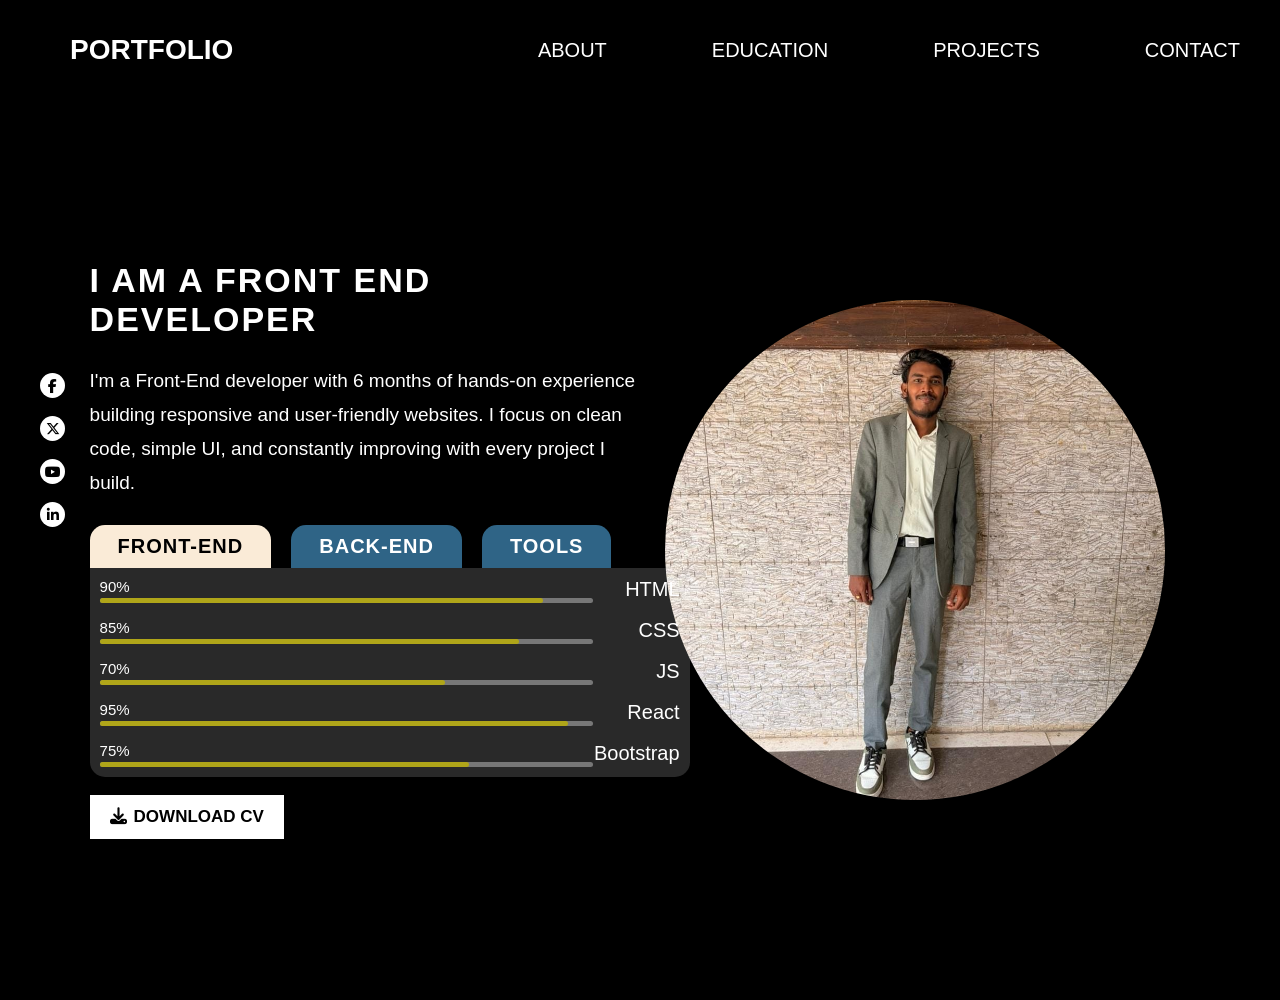
<file: index.html>
<!DOCTYPE html>
<html lang="en">

<head>
    <meta charset="UTF-8">
    <meta name="viewport" content="width=device-width, initial-scale=1.0">
    <title>Portfolio</title>
    <link rel="stylesheet"
        href="https://cdnjs.cloudflare.com/ajax/libs/font-awesome/6.7.2/css/all.min.css">
    <link rel="stylesheet" type="text/css" href="style.css">
</head>

<body>

    <!---------------------NAVBAR---------------------------->

    <nav class="navbar">

        <h2>
    <a href="portfolio.html">PORTFOLIO</a>
 </h2>
       <input type="checkbox" id="menu-code"/>
        <label for="menu-code" class="code">
         <i class="fa-solid fa-bars"></i>
        </label>

        <div class="menu">
            <a href="index.html">ABOUT</a>
            <a href="education.html">EDUCATION</a>
            <a href="projects.html">PROJECTS</a>
            <a href="contact.html">CONTACT</a>
        </div>

    </nav>


    <!----------------------SOCIAL ICON------------------------>

<div class="social-icons">

<a href="#">
    <i class="fa-brands fa-facebook-f"></i>
</a>

<a href="#">
    <i class="fa-brands fa-x-twitter"></i>
</a>

<a href="#">
    <i class="fa-brands fa-youtube"></i>
</a>

<a href="#">
    <i class="fa-brands fa-linkedin-in"></i>
</a>

    </div>


    <!------------------ABOUT------------------------>

<section class="home" id="about">

        <!---------------------LEFT CONTENT---------------------->

<div class="home-content">

    <h1>I AM A FRONT END DEVELOPER</h1>

<p>
    I'm a Front-End developer with 6 months of hands-on experience
    building responsive and user-friendly websites. I focus on
    clean code, simple UI, and constantly improving with every
    project I build. 
</p>


            <!-----------------SKILLS-------------------->

<div class="skills">

 <div class="skill-tabs">

    <button class="active">
        FRONT-END
    </button>

    <button>
         BACK-END
    </button>

    <button>
         TOOLS
    </button>

</div>


<div class="skill-box">

<div class="skill">

    <span>90%</span>
      <label>HTML</label>
      <div class="line">
     <div class="progress html"></div>
</div>

</div>


<div class="skill">
   <span>85%</span>
   <label>CSS</label>
    <div class="line">
    <div class="progress2 css"></div>
    </div>
</div>


<!-------------JS------------------>

<div class="skill">

    <span>70%</span>
    <label>JS</label>
    <div class="line">
        <div class="progress3 js"></div>
</div>

</div>

<!---------------REACT-------------------->

<div class="skill">

    <span>95%</span>
    <label>React</label>
    <div class="line">
    <div class="progress4 react"></div>
</div>

</div>


<!-----------------BOOTSTRAP------------------->

<div class="skill">

    <span>75%</span>
    <label>Bootstrap</label>
    <div class="line">
        <div class="progress5 bootstrap"></div>
</div>

</div>

</div>

</div>


<!-------------------DOWNLOAD CV------------------------->

<button class="cv">
    <i class="fa-solid fa-download"></i>DOWNLOAD CV</button>
</div>


<!-------------RIGHT IMAGE---------------->

<div class="home-image">
    <div class="image-circle">
        <img src="./vinith.jpg" alt="Profile">
</div>
</div>

</section>
</body>
</html>
</file>
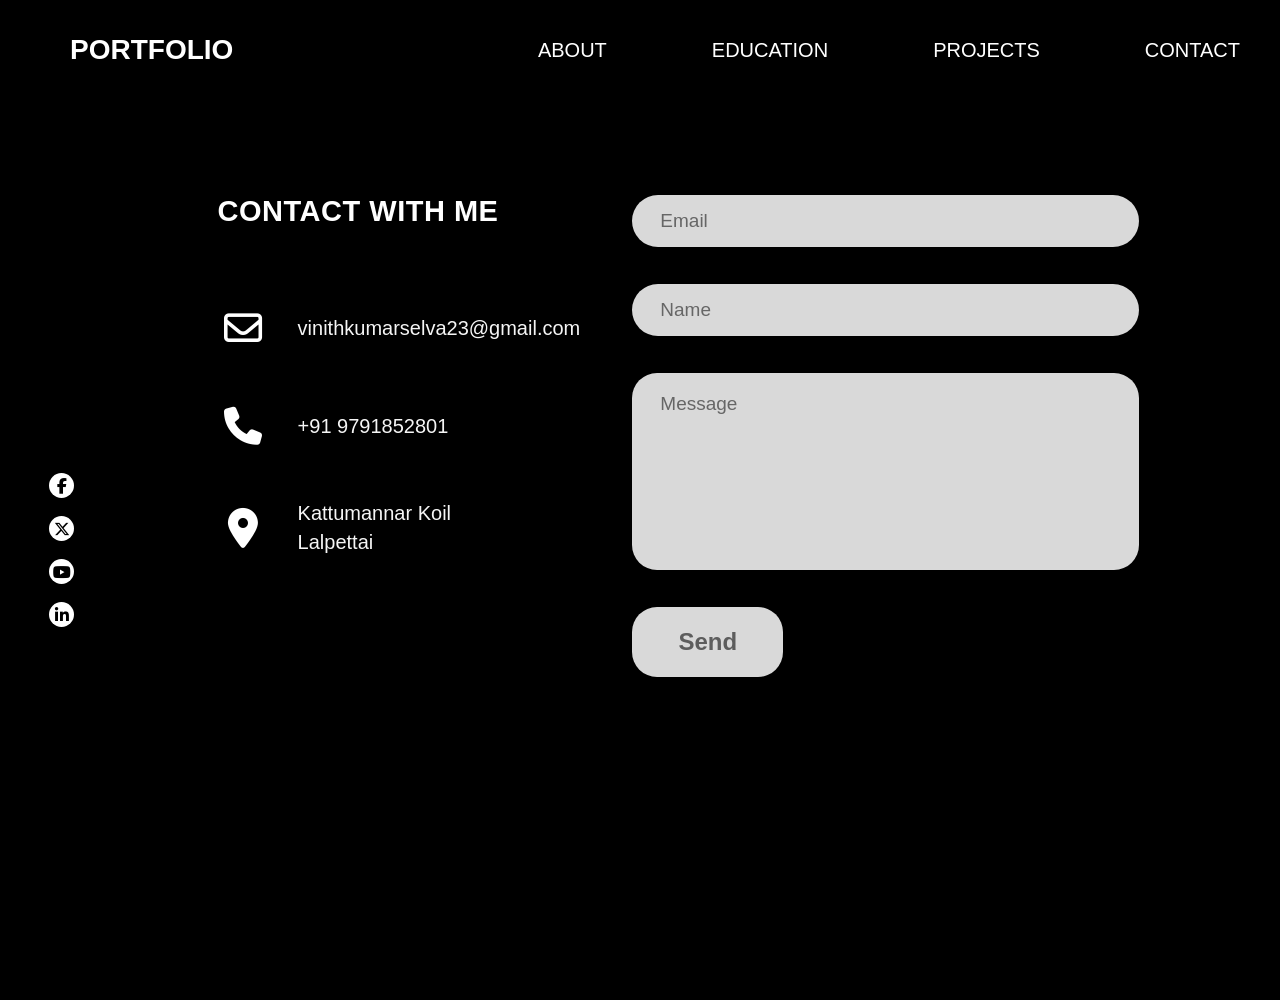
<file: contact.html>
<!DOCTYPE html>
<html lang="en">
<head>
    <meta charset="UTF-8">
    <title>Contact</title>
    <meta name="viewport" content="width=device-width, initial-scale=1.0">
     <link rel="stylesheet"
        href="https://cdnjs.cloudflare.com/ajax/libs/font-awesome/6.7.2/css/all.min.css">
    <link rel="stylesheet" type="text/css" href="style.css">
</head>
<body>
    <nav class="navbar">

      <h2>
    <a href="portfolio.html">PORTFOLIO</a>
 </h2>
        <input type="checkbox" id="menu-code"/>
        <label for="menu-code" class="code">
         <i class="fa-solid fa-bars"></i>
        </label>


        <div class="menu">
            <a href="index.html">ABOUT</a>
            <a href="education.html">EDUCATION</a>
            <a href="projects.html">PROJECTS</a>
            <a href="contact.html">CONTACT</a>
        </div>

    </nav>


  <section class="contact-section">

    <!----------------SOCIAL ICONS------------------>

    <div class="icons">

      <a href="#">
        <i class="fa-brands fa-facebook-f"></i>
      </a>

      <a href="#">
        <i class="fa-brands fa-x-twitter"></i>
      </a>

      <a href="#">
        <i class="fa-brands fa-youtube"></i>
      </a>

      <a href="#">
        <i class="fa-brands fa-linkedin-in"></i>
      </a>

    </div>


    <!------------------LEFT CONTENT------------------------>

    <div class="contact-info">

      <h1>CONTACT WITH ME</h1>


      <!----------------Email------------------->

      <div class="info-item">

        <div class="info-icon">
          <i class="fa-regular fa-envelope"></i>
        </div>

        <p>
          vinithkumarselva23@gmail.com
        </p>

      </div>


      <!-----------------------Phone------------------------>

      <div class="info-item">

        <div class="info-icon">
          <i class="fa-solid fa-phone"></i>
        </div>

        <p>
          +91 9791852801
        </p>

      </div>


      <!-------------Location--------------->

      <div class="info-item">

        <div class="info-icon">
          <i class="fa-solid fa-location-dot"></i>
        </div>

        <p>
          Kattumannar Koil<br>
          Lalpettai
        </p>

      </div>

    </div>


    <!---------------------RIGHT FORM --------------------->

  <form class="contact-form">

      <input type="email" placeholder="Email" required>
      <input type="text" placeholder="Name" required>
      <textarea placeholder="Message"required></textarea>
      <button type="submit">Send</button>

  </form>

  </section>



    </body>
    </html>
</file>
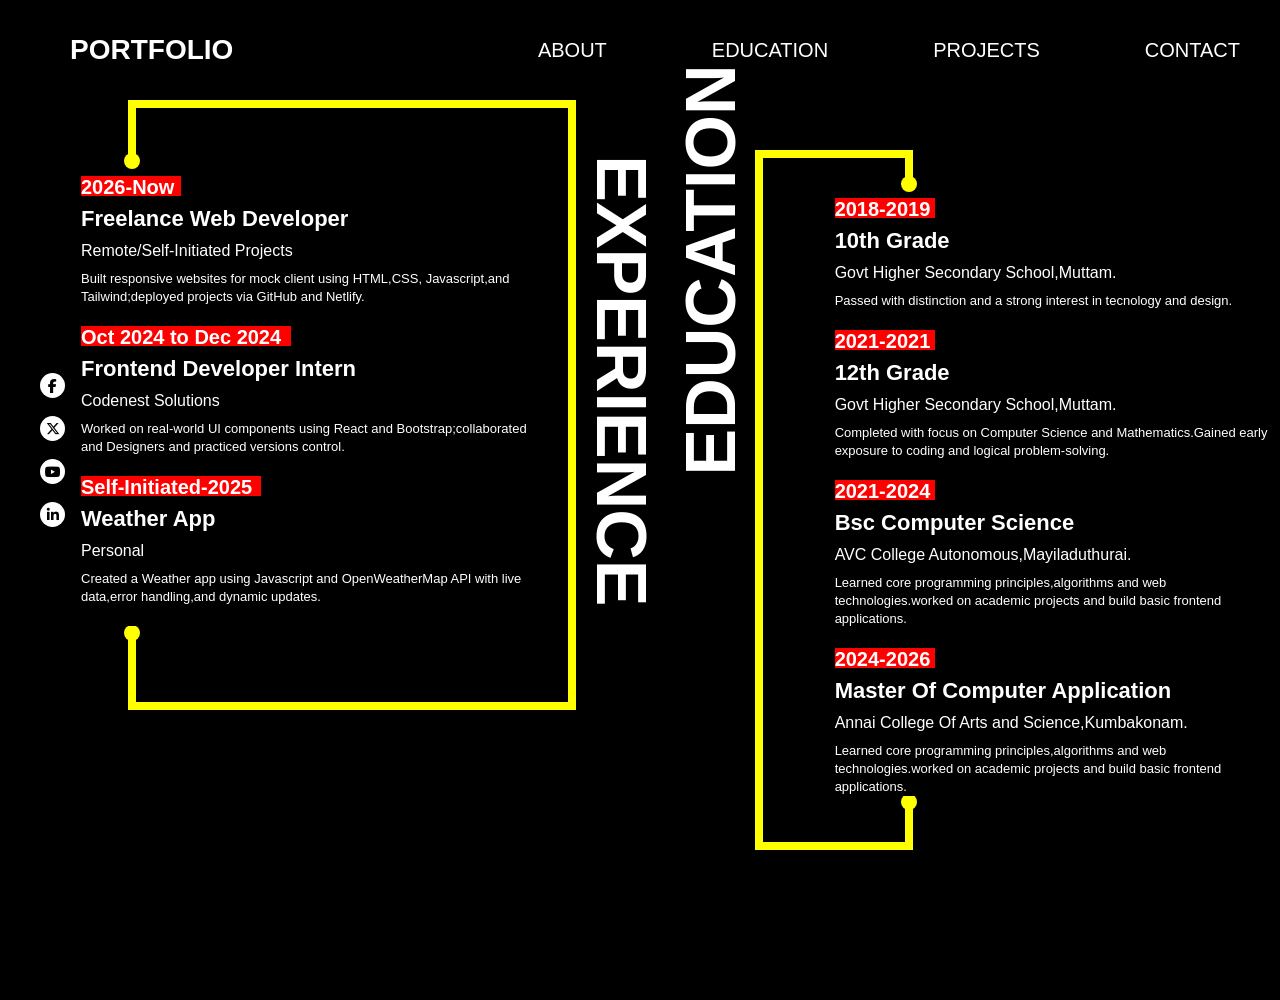
<file: education.html>
<!DOCTYPE html>
<html lang="en">
<head>
    <meta charset="UTF-8">
    <title>Education</title>
    <meta name="viewport" content="width=device-width, initial-scale=1.0">
    <link rel="stylesheet"
        href="https://cdnjs.cloudflare.com/ajax/libs/font-awesome/6.7.2/css/all.min.css">
    <link rel="stylesheet" type="text/css" href="./style.css">
</head>
<body>
    <nav class="navbar">
<h2>
    <a href="portfolio.html">PORTFOLIO</a>
 </h2>

 <input type="checkbox" id="menu-code"/>
        <label for="menu-code" class="code">
         <i class="fa-solid fa-bars"></i>
        </label>

       

        <div class="menu">
            <a href="index.html">ABOUT</a>
            <a href="education.html">EDUCATION</a>
            <a href="projects.html">PROJECTS</a>
            <a href="contact.html">CONTACT</a>
        </div>

    </nav>

    <!----------------------------------------container-------------------------------------------------->
    <div class="container">
    <div class="leftt">
        <div class="social-icons">

<a href="#">
    <i class="fa-brands fa-facebook-f"></i>
</a>

<a href="#">
    <i class="fa-brands fa-x-twitter"></i>
</a>

<a href="#">
    <i class="fa-brands fa-youtube"></i>
</a>

<a href="#">
    <i class="fa-brands fa-linkedin-in"></i>
</a>

    </div>
    </div>
        <!-----------------------------------left------------------------------------------->
     <div class="left">
        <div class="leftbox">
            <div class="overall">
        <div class="now">
        <h6>2026-Now</h6>
        <h1>Freelance Web Developer</h1>
        <span>Remote/Self-Initiated Projects</span>
        <p>Built responsive websites for mock client using HTML,CSS, Javascript,and Tailwind;deployed projects via GitHub and Netlify.</p>
        </div>

        <div class="oct">
        <h6>Oct 2024 to Dec 2024</h6>
        <h1>Frontend Developer Intern</h1>
        <span>Codenest Solutions</span>
        <p>Worked on real-world UI components using React and Bootstrap;collaborated and Designers and practiced versions control.</p>
        </div>

         <div class="self">
        <h6>Self-Initiated-2025</h6>
        <h1>Weather App</h1>
        <span>Personal</span>
        <p>Created a Weather app using Javascript and OpenWeatherMap API with live data,error handling,and dynamic updates.</p>
        </div>
        </div>
     </div>
     </div>

     <!----------------------------------------center--------------------------------------------->
     <div class="center1">
        <h1>EXPERIENCE</h1>
     </div>
      <div class="center2">
        <h1>EDUCATION</h1>
      </div>
    <!----------------------------------------right--------------------------------------------------->
     <div class="right">
        <div class="rightbox">
            <div class="all">
        <div class="ten">
        <h6>2018-2019</h6>
        <h1>10th Grade</h1>
        <span>Govt Higher Secondary School,Muttam.</span>
        <p>Passed with distinction and a strong interest in tecnology and design.</p>
        </div>

        <div class="twelve">
        <h6>2021-2021</h6>
        <h1>12th Grade</h1>
        <span>Govt Higher Secondary School,Muttam.</span>
        <p>Completed with focus on Computer Science and Mathematics.Gained early exposure to coding and logical problem-solving.</p>
        </div>

         <div class="ug">
        <h6>2021-2024</h6>
        <h1>Bsc Computer Science</h1>
        <span>AVC College Autonomous,Mayiladuthurai.</span>
        <p>Learned core programming principles,algorithms and web technologies.worked on academic projects and build basic frontend applications. </p>
        </div>

        <div class="pg">
        <h6>2024-2026</h6>
        <h1>Master Of Computer Application</h1>
        <span>Annai College Of Arts and Science,Kumbakonam.</span>
        <p>Learned core programming principles,algorithms and web technologies.worked on academic projects and build basic frontend applications. </p>
        </div>
        </div>
     </div>
     </div>
    </div>
</body>
</html>
</file>
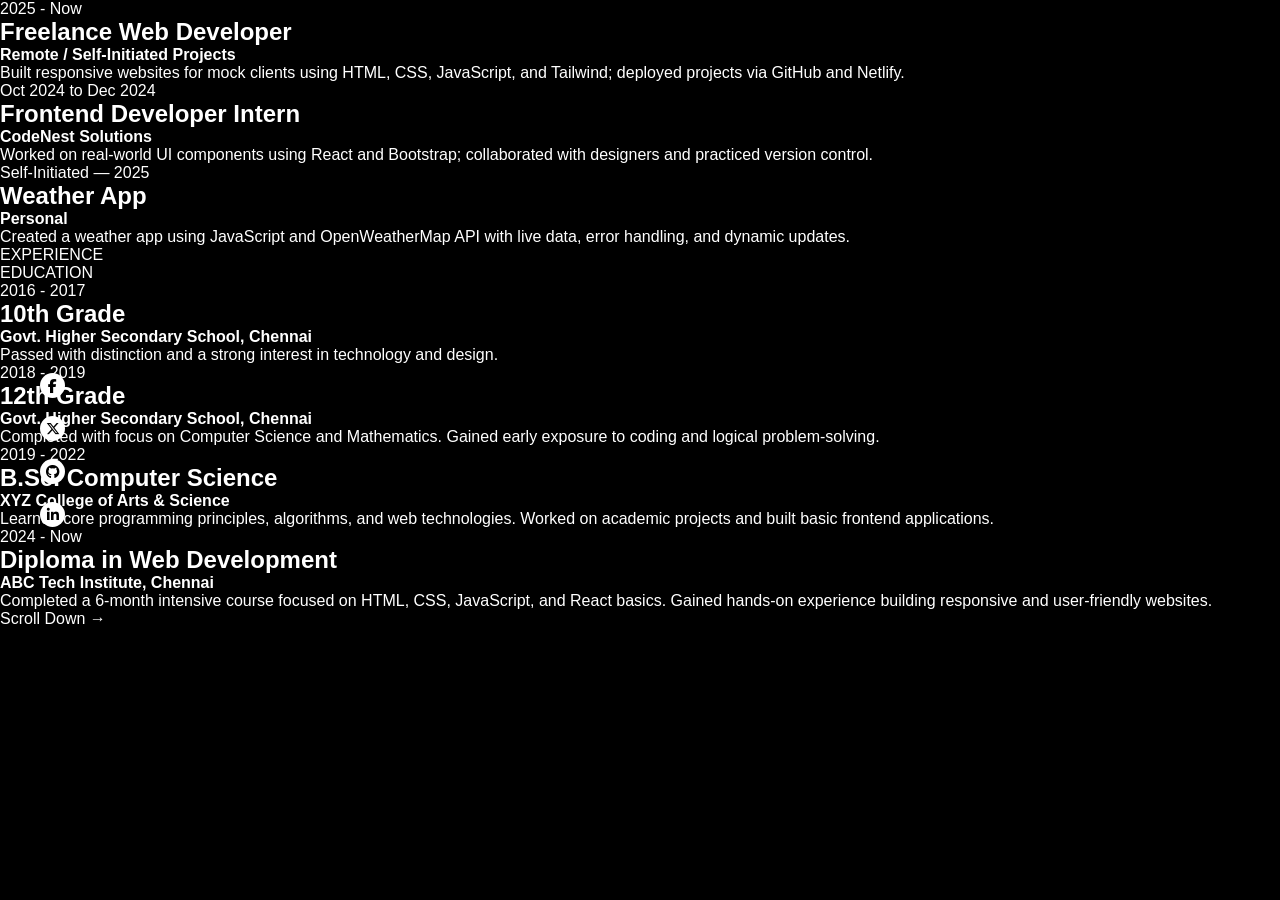
<file: educations.html>
<!DOCTYPE html>
<html lang="en">
<head>
  <meta charset="UTF-8">
  <meta name="viewport" content="width=device-width, initial-scale=1.0">

  <title>Portfolio</title>

  <link rel="preconnect" href="https://fonts.googleapis.com">
  <link rel="preconnect" href="https://fonts.gstatic.com" crossorigin>

  <link
    href="https://fonts.googleapis.com/css2?family=Poppins:wght@400;500;600;700&display=swap"
    rel="stylesheet"
  >

  <link
    rel="stylesheet"
    href="https://cdnjs.cloudflare.com/ajax/libs/font-awesome/6.5.2/css/all.min.css"
  >

  <link rel="stylesheet" href="style.css">
</head>

<body>

  <main class="portfolio">

    <!-- ================= LEFT : EXPERIENCE ================= -->

    <section class="experience-section">

      <div class="experience-box">

        <!-- Top Line -->
        <span class="top-dot"></span>

        <div class="experience-content">

          <!-- Experience 1 -->
          <article class="experience-item">

            <span class="date">
              2025 - Now
            </span>

            <h2>Freelance Web Developer</h2>

            <h4>
              Remote / Self-Initiated Projects
            </h4>

            <p>
              Built responsive websites for mock clients using HTML, CSS,
              JavaScript, and Tailwind; deployed projects via GitHub and
              Netlify.
            </p>

          </article>


          <!-- Experience 2 -->
          <article class="experience-item">

            <span class="date">
              Oct 2024 to Dec 2024
            </span>

            <h2>Frontend Developer Intern</h2>

            <h4>
              CodeNest Solutions
            </h4>

            <p>
              Worked on real-world UI components using React and Bootstrap;
              collaborated with designers and practiced version control.
            </p>

          </article>


          <!-- Experience 3 -->
          <article class="experience-item">

            <span class="date">
              Self-Initiated — 2025
            </span>

            <h2>Weather App</h2>

            <h4>
              Personal
            </h4>

            <p>
              Created a weather app using JavaScript and OpenWeatherMap
              API with live data, error handling, and dynamic updates.
            </p>

          </article>

        </div>

        <!-- Bottom Line -->
        <span class="bottom-dot"></span>

      </div>


      <!-- Social Icons -->
      <div class="social-icons">

        <a href="#" aria-label="Facebook">
          <i class="fa-brands fa-facebook-f"></i>
        </a>

        <a href="#" aria-label="X">
          <i class="fa-brands fa-x-twitter"></i>
        </a>

        <a href="#" aria-label="GitHub">
          <i class="fa-brands fa-github"></i>
        </a>

        <a href="#" aria-label="LinkedIn">
          <i class="fa-brands fa-linkedin-in"></i>
        </a>

      </div>

    </section>


    <!-- ================= CENTER ================= -->

    <section class="center-section">

      <div class="vertical-title">
        EXPERIENCE
      </div>

      <div class="vertical-title">
        EDUCATION
      </div>

    </section>


    <!-- ================= RIGHT : EDUCATION ================= -->

    <section class="education-section">

      <div class="education-box">

        <span class="education-top-dot"></span>

        <!-- Education 1 -->
        <article class="education-item">

          <span class="date">
            2016 - 2017
          </span>

          <h2>10th Grade</h2>

          <h4>
            Govt. Higher Secondary School, Chennai
          </h4>

          <p>
            Passed with distinction and a strong interest in technology
            and design.
          </p>

        </article>


        <!-- Education 2 -->
        <article class="education-item">

          <span class="date">
            2018 - 2019
          </span>

          <h2>12th Grade</h2>

          <h4>
            Govt. Higher Secondary School, Chennai
          </h4>

          <p>
            Completed with focus on Computer Science and Mathematics.
            Gained early exposure to coding and logical problem-solving.
          </p>

        </article>


        <!-- Education 3 -->
        <article class="education-item">

          <span class="date">
            2019 - 2022
          </span>

          <h2>B.Sc. Computer Science</h2>

          <h4>
            XYZ College of Arts &amp; Science
          </h4>

          <p>
            Learned core programming principles, algorithms, and web
            technologies. Worked on academic projects and built basic
            frontend applications.
          </p>

        </article>


        <!-- Education 4 -->
        <article class="education-item">

          <span class="date">
            2024 - Now
          </span>

          <h2>Diploma in Web Development</h2>

          <h4>
            ABC Tech Institute, Chennai
          </h4>

          <p>
            Completed a 6-month intensive course focused on HTML, CSS,
            JavaScript, and React basics. Gained hands-on experience
            building responsive and user-friendly websites.
          </p>

        </article>

      </div>

      <span class="education-bottom-dot"></span>

    </section>


    <!-- Scroll Down -->
    <div class="scroll-down">
      <span>Scroll Down</span>
      <span class="arrow">→</span>
    </div>

  </main>

</body>
</html>
</file>
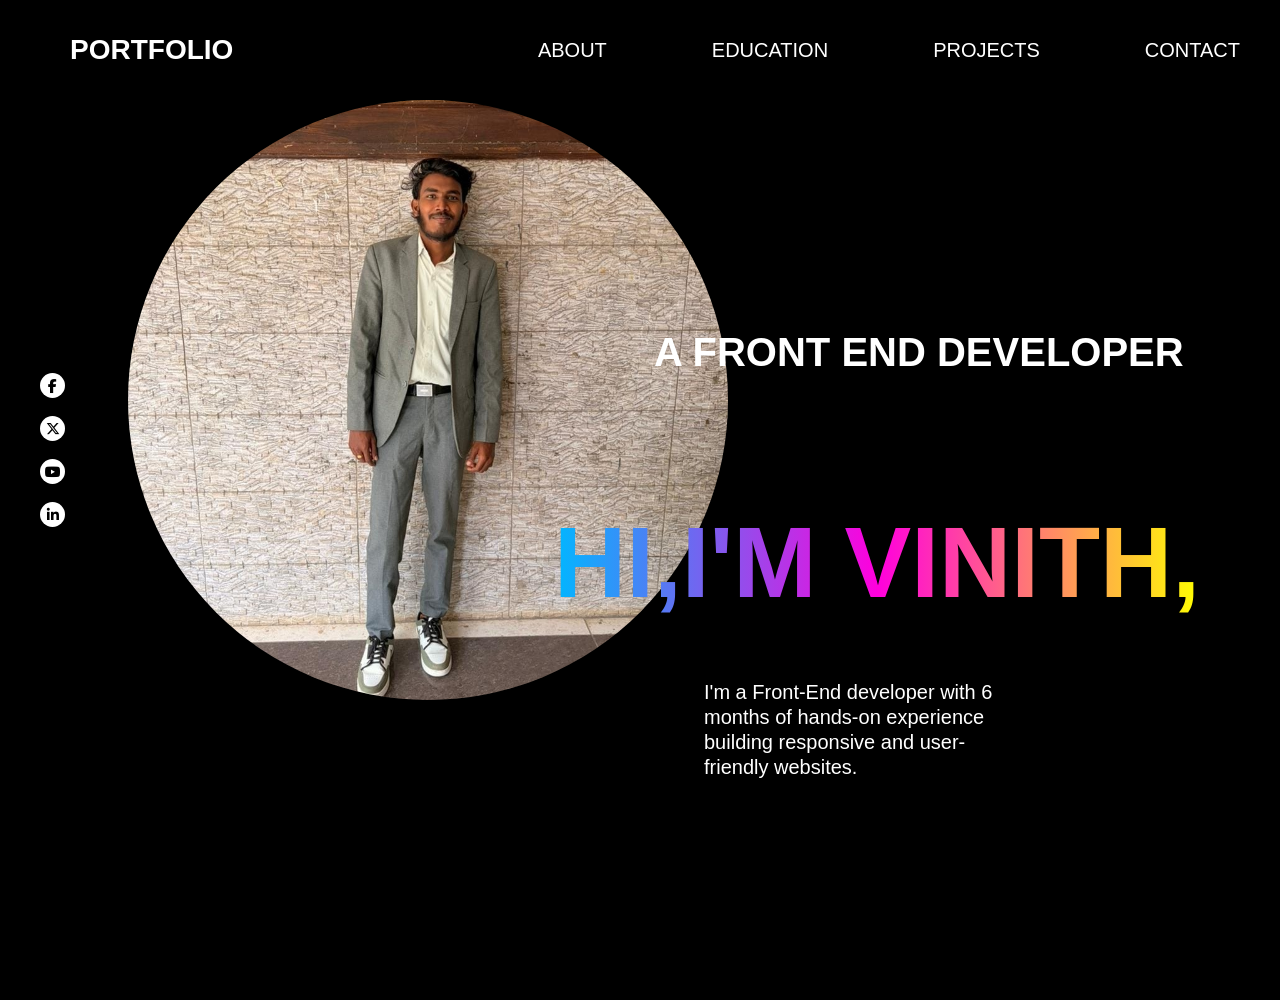
<file: portfolio.html>
<!DOCTYPE html>
<html lang="en">

<head>
    <meta charset="UTF-8">
    <meta name="viewport" content="width=device-width, initial-scale=1.0">
    <title>Portfolio</title>
    <link rel="stylesheet"
        href="https://cdnjs.cloudflare.com/ajax/libs/font-awesome/6.7.2/css/all.min.css">
    <link rel="stylesheet" type="text/css" href="style.css">
</head>

<body>
<nav class="navbar">
 <h2>
    <a href="portfolio.html">PORTFOLIO</a>
 </h2>

 <input type="checkbox" id="menu-code"/>
        <label for="menu-code" class="code">
         <i class="fa-solid fa-bars"></i>
        </label>

        <div class="menu">
            <a href="index.html">ABOUT</a>
            <a href="education.html">EDUCATION</a>
            <a href="projects.html">PROJECTS</a>
            <a href="contact.html">CONTACT</a>
        </div>

    </nav>

    <!--------------------------------------allport------------------------------------------->
    <div class="allport">

        <!-------------------------------left------------------------------------->
       <div class="leftport">
        <div class="social-icons">

<a href="#">
    <i class="fa-brands fa-facebook-f"></i>
</a>

<a href="#">
    <i class="fa-brands fa-x-twitter"></i>
</a>

<a href="#">
    <i class="fa-brands fa-youtube"></i>
</a>

<a href="#">
    <i class="fa-brands fa-linkedin-in"></i>
</a>

    </div>
       </div>

       <!------------------------------------center---------------------------------------------------->
       <div class="centerport">
        <div class="centerport-image">
    <div class="centerport-circle">
        <img src="./vinith.jpg" alt="Profile">
</div>
</div>

       </div>


       <!---------------------------------------right-------------------------------------------------->
       <div class="rightport">
        <h1>HI,I'M VINITH,</h1>
        <h6>A FRONT END DEVELOPER</h6>
        <p>I'm a Front-End developer with 6 months of hands-on experience
           building responsive and user-friendly websites.</p>
       </div>
       
    </div>
    </body>
    </html>
</file>
<file: style.css>
* {
    margin: 0;
    padding: 0;
    box-sizing: border-box;
}
body {
    background-color: #000;
    /* background: linear-gradient(360deg,green,blue); */
    color: white;
    font-family: Arial, sans-serif;
    }

.navbar {
    width: 100%;
    height: 100px;
    display: flex;
    justify-content: space-between;
    align-items: center;
    padding: 0 30px;
}

.navbar h2 {
    font-size: 28px;
    font-weight: bold;
}
.menu {
    display: flex;
    gap: 85px;
}
.menu a {
    color: white;
    text-decoration: none;
    font-size: 20px;
    padding: 10px;
}

.social-icons {
    position: fixed;
    left: 0;
    top: 50%;
    transform: translateY(-50%);
    display: flex;
    flex-direction: column;
    padding-left: 40px;
    gap: 18px;
    z-index: 10;
}
.social-icons a {
    width: 25px;
    height: 25px;
    background: white;
    color: black;
    border-radius: 50%;
    display: flex;
    justify-content: center;
    align-items: center;
    text-decoration: none;
}
.social-icons a:hover{
   transform: scale(1.2);
   background: #ccc;
}
.social-icons i {
    font-size: 14px;
}
.home {
    min-height:100vh;
    display: flex;
    align-items: center;
    padding: 30px 7%;
}
.home-content {
    width: 50%;
}
.home-content h1 {
    font-size: 34px;
    letter-spacing: 2px;
    margin-bottom: 25px;
}
.home-content > p {
    font-size: 19px;
    line-height: 1.8;
    max-width: 650px;
}
.skills {
    margin-top: 25px;
    width: 600px;
}
.skill-tabs {
    display: flex;
    align-items: end;
}
.skill-tabs button {
    border: none;
    padding: 10px 28px;
    font-size: 20px;
    font-weight: bold;
    letter-spacing: 1px;
    background-color: #2f6486;
    color: white;
    border-radius: 15px 15px 0 0;
    margin-right: 20px;
}
.skill-tabs .active {
    background-color:antiquewhite;
    color: black;
}
.skill-box {
    width: 100%;
    background: #292929;
    padding: 10px;
    border-radius: 0 15px 15px 15px;
}
.skill {
    position: relative;
    margin-bottom: 16px;
}
.skill:last-child {
    margin-bottom: 0;
}
.skill span {
    display: block;
    font-size: 15px;
    margin-bottom: 3px;
}
.skill label {
    position: absolute;
    right: 0;
    top: 0;
    font-size: 20px;
}
.line {
    width: 85%;
    height: 5px;
    background: #777;
    border-radius: 5px;
}
.progress {
    height: 100%;
    background: rgb(175, 165, 25);
    border-radius: 5px;
    animation: progress90 2s ease;
}
@keyframes progress90{
  from{
    width: 0;
  }
  to{
    width: 90%;
  }
}
.html {
    width: 90%;
}
.progress2{
    height: 100%;
    background: rgb(175, 165, 25);
    border-radius: 5px;
    animation: progress85 2s ease;
}
@keyframes progress85{
  from{
    width: 0;
  }
  to{
    width: 85%;
  }
}
.css {
    width: 85%;
}
.progress3{
    height: 100%;
    background: rgb(175, 165, 25);
    border-radius: 5px;
    animation: progress70 2s ease;
}
@keyframes progress70{
  from{
    width: 0;
  }
  to{
    width: 70%;
  }
}
.js {
    width: 70%;
}
.progress4{
    height: 100%;
    background: rgb(175, 165, 25);
    border-radius: 5px;
    animation: progress95 2s ease;
}
@keyframes progress95{
  from{
    width: 0;
  }
  to{
    width: 95%;
  }
}
.react {
    width: 95%;
}
.progress5{
    height: 100%;
    background: rgb(175, 165, 25);
    border-radius: 5px;
    animation: progress75 2s ease;
}
@keyframes progress75{
  from{
    width: 0;
  }
  to{
    width: 75%;
  }
}
.bootstrap {
    width: 75%;
}

.cv {
    margin-top: 18px;
    padding: 12px 20px;
    background-color: white;
    color: black;
    border: none;
    font-size: 17px;
    font-weight: bold;
    cursor: pointer;
}
.cv i {
    margin-right: 7px;
}


/*---------------------------------------right image----------------------------- */

.home-image {
    width: 50%;
    display: flex;
    justify-content: center;
    align-items: center;
}
.image-circle {
    width: 500px;
    height: 500px;
    border-radius: 50%;
    background: #777;
    display: flex;
    justify-content: center;
    align-items: center;
    overflow: hidden;
}
.image-circle img {
    width: 100%;
    object-fit: cover;
}


/* -----------------------------------------about media query----------------------------------------------- */
@media (max-width: 600px) {

    .code {
        display: flex;
        font-size: 25px;
        cursor: pointer;
        z-index: 20;
    }
    .menu{
        position: fixed;
        top: 0;
        left: 0;
        width: 100%;
        height: 100vh;
        background-color: #222;
        display: flex;
        flex-direction: column;
        justify-content: center;
        align-items: center;
        gap: 40px;
        transform: translateX(-100%);
        transition: transform 0.5s ease;
        z-index: 15;
    }
    #menu-code:checked ~ .menu{
        transform: translateX(0);
    }
    .home{
        display: flex;
        flex-direction: column;
    }
    .home-image{
        order: 1;
        width: 100%;
    }
    .home-content{
        order: 2;
        width: 100%;
        margin-top: 30px;
    }
    .image-circle{
        width: 500px;
        height: 320px;
    }
}


/* ========================================education============================================= */
/* ===========================================CSS==================================================== */

.container{
    background-color:black;
    min-height: 100vh;
    width: 100%;
    display: flex;
    justify-content: center;
    align-items: center;
}
.leftt{
    /* background-color: aqua; */
    min-height:100vh;
    width: 10%;
}
.left{
    /* background-color:rgb(184, 21, 21); */
    min-height: 100vh;
    width: 35%;
    /* position: relative; */
}
.right{
    /* background-color:blue; */
    height: 800px;
    width: 41%;
}
.center1{
  /* background-color: lime; */
  min-height: 100vh;
  width: 7%;
}
.center1 h1{
  transform: rotate(90deg);
  margin-top: 60px;
  font-size: 70px;
  font-family:'Franklin Gothic Medium', 'Arial Narrow', Arial, sans-serif;
  font-weight: bold;
}
.center2{
  /* background-color: rgb(255, 0, 221); */
  min-height: 100vh;
  width: 7%;
}
.center2 h1{
  transform: rotate(270deg);
  font-size: 70px;
  display: flex;
  flex-direction: column;
  justify-content: center;
  align-items: center;
  margin-top: 130px;
  font-family:'Franklin Gothic Medium', 'Arial Narrow', Arial, sans-serif;
  font-weight: bold;
}
.leftbox{
  height: 610px;
  width: 100%;
  border: 8px solid yellow;
  position: relative;
}
.leftbox::before{
   content: "";
   width: 16px;
   height: 16px;
   background-color: yellow;
   border-radius: 50%;
   position: absolute;
   left: -12px;
   bottom: 61px;
}
.leftbox::after{
   content: "";
   width: 16px;
   height: 16px;
   background-color: yellow;
   border-radius: 50%;
   position: absolute;
   left: -12px;
   top: 45px;
}
.overall{
  background-color: #000;
  position: absolute;
  top: 58px;
  left: -55px;
}
.now{
  display: flex;
  flex-direction: column;
  gap: 10px;
 
}
.now h1{
  font-size: 22px;
}
.now h6{
  background-color: red;
  height: 20px;
  width: 100px;
  font-size: 20px;
  margin-top: 10px;
}
.now p{
  width: 450px;
  font-size: 13px;
  line-height: 18px;
}
.oct{
  display: flex;
  flex-direction: column;
  gap: 10px;
}
.oct h1{
  font-size: 22px;
}
.oct h6{
  background-color: red;
  height: 20px;
  width: 210px;
  font-size: 20px;
  margin-top: 20px;
}
.oct p{
  width: 450px;
  font-size: 13px;
  line-height: 18px;
}
.self{
  display: flex;
  flex-direction: column;
  gap: 10px;
}
.self h1{
  font-size: 22px;
}
.self h6{
  background-color: red;
  height: 20px;
  width: 180px;
  font-size: 20px;
  margin-top: 20px;
}
.self p{
  width: 450px;
  font-size: 13px;
  line-height: 18px;
  margin-bottom: 20px;
}
.rightbox{
  height: 700px;
  width: 30%;
  border: 8px solid yellow;
  position: relative;
}
.rightbox::before{
   content: "";
   width: 16px;
   height: 16px;
   background-color: yellow;
   border-radius: 50%;
   position: absolute;
   right: -12px;
   bottom: 32px;
}
.rightbox::after{
   content: "";
   width: 16px;
   height: 16px;
   background-color: yellow;
   border-radius: 50%;
   position: absolute;
   right: -12px;
   top: 18px;
}
.all{
  background-color:black;
  position: absolute;
  top: 30px;
  right: -380px;
}
.ten{
  display: flex;
  flex-direction: column;
  gap: 10px;
 
}
.ten h1{
  font-size: 22px;
}
.ten h6{
  background-color: red;
  height: 20px;
  width: 100px;
  font-size: 20px;
  margin-top: 10px;
}
.ten p{
  width: 450px;
  font-size: 13px;
  line-height: 18px;
}
.twelve{
  display: flex;
  flex-direction: column;
  gap: 10px;
}
.twelve h1{
  font-size: 22px;
}
.twelve h6{
  background-color: red;
  height: 20px;
  width: 100px;
  font-size: 20px;
  margin-top: 20px;
}
.twelve p{
  width: 450px;
  font-size: 13px;
  line-height: 18px;
}
.ug{
  display: flex;
  flex-direction: column;
  gap: 10px;
  /* padding: 20px; */
}
.ug h1{
  font-size: 22px;
}
.ug h6{
  background-color: red;
  height: 20px;
  width: 100px;
  font-size: 20px;
  margin-top: 20px;
}
.ug p{
  width: 450px;
  font-size: 13px;
  line-height: 18px;
}
.pg{
  display: flex;
  flex-direction: column;
  gap: 10px;
  /* padding: 20px; */
}
.pg h1{
  font-size: 22px;
}
.pg h6{
  background-color: red;
  height: 20px;
  width: 100px;
  font-size: 20px;
  margin-top: 20px;
}
.pg p{
  width: 450px;
  font-size: 13px;
  line-height: 18px;
}

/* -----------------------------------------edcation media query-------------------------------------------------- */

@media (min-width: 300px) and (max-width: 600px) {
  .code {
        display: flex;
        font-size: 25px;
        cursor: pointer;
        z-index: 20;
    }
    .menu{
        position: fixed;
        top: 0;
        left: 0;
        width: 100%;
        height: 100vh;
        background-color: #222;
        display: flex;
        flex-direction: column;
        justify-content: center;
        align-items: center;
        gap: 40px;
        transform: translateX(-100%);
        transition: transform 0.5s ease;
        z-index: 15;
    }
    #menu-code:checked ~ .menu{
        transform: translateX(0);
    }

    .container {
        min-height: auto;
        width: 100%;
        display: flex;
        flex-direction: column;
        justify-content: center;
        align-items: center;
    }
    .leftt,
    .left,
    .right,
    .center1,
    .center2 {
        width: 100%;
        min-height: auto;
        height: auto;
    }
    .center1 h1 {
        transform: rotate(0deg);
        margin-top: 30px;
        font-size: 40px;
        text-align: center;
    }
    .center2 h1 {
        transform: rotate(0deg);
        margin-top: 30px;
        font-size: 40px;
        display: flex;
        justify-content: center;
        align-items: center;
    }
    .leftbox {
        height: auto;
        width: 90%;
        margin: 30px auto;
        border: 5px solid yellow;
    }
    .overall {
        position: relative;
        top: 0;
        left: 0;
        padding: 20px;
    }
    .now,
    .oct,
    .self {
        gap: 8px;
    }
    .now h1,
    .oct h1,
    .self h1 {
        font-size: 20px;
    }
    .now h6,
    .oct h6,
    .self h6 {
        font-size: 16px;
        height: 20px;
    }
    .now p,
    .oct p,
    .self p {
        width: 100%;
        font-size: 13px;
        line-height: 18px;
    }
    .rightbox {
        height: auto;
        width: 90%;
        margin: 30px auto;
        border: 5px solid yellow;
    }
    .all {
        position: relative;
        top: 0;
        right: 0;
        padding: 20px;
    }
    .ten,
    .twelve,
    .ug,
    .pg {
        gap: 8px;
    }
    .ten h1,
    .twelve h1,
    .ug h1,
    .pg h1 {
        font-size: 20px;
    }
    .ten h6,
    .twelve h6,
    .ug h6,
    .pg h6 {
        font-size: 16px;
        height: 20px;
    }
    .ten p,
    .twelve p,
    .ug p,
    .pg p {
        width: 100%;
        font-size: 13px;
        line-height: 18px;
    }

}


/* ========================================project=================================================== */
/* ==========================================CSS========================================================= */
.whole{
    min-height:732px;
    background-color: black;
    overflow: hidden;
}
.contectBox{
    min-height: 720px; 
    background-color: black;
    display: flex;
    flex-direction: column;
    gap: 20px;
    align-items: center;
    justify-content: center;
    position: fixed;
}
.contactbtn{
    font-size: 30px;
    color: black;
    background-color:black;
    min-height: 50px;
    min-width: 50px;
    display: flex;
    justify-content: center;
    align-items: center;
    border-radius: 50%;
}
.nav {
    width: 100%;
    height: 100px;
    display: flex;
    justify-content: space-between;
    align-items: center;
    padding: 0px 30px;
}
nav h2 a {
    font-size: 28px;
    font-weight: bold;
    margin-left: 30px;
    text-decoration: none;
}
nav h2 a:hover{
  color: white;
}
.bar {
    display: flex;
    gap: 90px;
}
.bar a {
    color: white;
    text-decoration: none;
    font-size: 21px;
    padding: 10px;
}
.bar a:hover{
  color: white;
   background-color: rgb(110, 22, 22);
}
.row2{
    display: flex;
    
}
.leftboxx{
    min-height: 660px;
    margin-left: 100px;
    width: 45% !important;
    background-color: blue;
}
.into{
        height: 300px;
        width: 55%;
        background-color:black;
        display: flex;
        position: relative;
        margin: 10px;
    }
.lefttop{
    height: 50%;
    background-color: black;
    display: flex;
    
}
.leftbottom{
    height: 50%;
    background-color: black;
    display: flex;
    justify-content: end;
}
.rightboxx{
     min-height: 660px;
    width:50% !important;
    background-color:black;
    padding-right: 100px;
}
.righttop{
    height:50%;
    background-color: black;
    display: flex;
}
.rightbottom{
    height:50%;
    background-color: black;
    display: flex;
    justify-content: end;
}
.text{
  height: 100%;
    width: 100%;
    background-color: gray;
    position: relative;
}
.text .finaltext h1{
     margin-left: 220px;
}
.text .finaltext button{
     margin-left: 220px;
}
.text .finaltext h6{
     margin-left: 180px;
}
.text .finaltext span{
     margin-left: 150px;
}
.text .finaltext p{
     margin-left: 120px;
}
.text .finaltext h3{
     margin-left: 250px;
}
.text .finaltext h4{
     margin-left: 180px;
}
.finaltext{
    height: 100%;
    width: 100%;
    background-color: gray;
    position: relative;
    z-index: 1;
}
.finaltext h1{
  color: white;
  font-size: 60px;
  font-weight: bold;
  position: relative;
  margin-left: 15px;
}
.finaltext button{
  background-color: gray;
  color: white;
  border: none;
  position: absolute;
  top: 45px;
  margin-left: 15px;
  font-size: 17px;
}
.finaltext h6{
  font-size: 15px;
  width: 150px;
  font-weight: bold;
  color: white;
  margin-left: 15px;
}
.finaltext span{
  color: white;
  margin-left: 15px;
  font-weight: bold;
}
.finaltext p{
  font-size: 13px;
  width: 200px;
  margin-left: 15px;
  color: white;
}
.finaltext h3{
  font-size: 15px;
  margin-left: 15px;
  color: white;
}
.finaltext h4{
  font-size: 12px;
  margin-left: 15px;
  position: absolute;
  top: 260px;
  color: white;
}
.finaltext img{
  width: 30px;
  height: 30px;
  position: absolute;
  right: 150px;
  top: 0px;
}
.finalinto{
    margin-top: 10px;
    height:260px;
    width: 70%;
    background-color: white;
    position: absolute;
    right: -40%;
    transform:rotate(-10deg);
    z-index: 2;

}
.finalBL{
    left: -50%;
    transform:rotate(10deg);
}
.Bpin{
    height: 30px;
    width: 30px;
    margin-left:80% ;
    position: absolute;
    top:0px;
    right: 80px;
}
.Tbin{
    position: absolute;
    top:0px;
    left: 90px;
    height: 30px;
    width: 30px;
}
.finalintoIMG{
    height:250px;
    width:100% ;
    padding: 20px;
}
.finalBL:hover {
    animation: shake 0.5s ease-in-out;
}

@keyframes shake {
    0% {
        transform: translateX(0);
    }

    25% {
        transform: translateX(-2px);
    }

    50% {
        transform: translateX(2px);
    }

    75% {
        transform: translateX(-2px);
    }

    100% {
        transform: translateX(0);
    }
}
.finalinto:hover {
    animation: shake 0.5s ease-in-out;
}

@keyframes shake {
    0% {
        transform: translateX(0);
    }

    25% {
        transform: translateX(-2px);
    }

    50% {
        transform: translateX(2px);
    }

    75% {
        transform: translateX(-2px);
    }

    100% {
        transform: translateX(0);
    }
}

/* ==================================project media query============================================= */

@media (min-width: 300px) and (max-width: 600px) {

  .code {
        display: flex;
        font-size: 25px;
        cursor: pointer;
        z-index: 20;
    }
    .menu{
        position: fixed;
        top: 0;
        left: 0;
        width: 100%;
        height: 100vh;
        background-color: #222;
        display: flex;
        flex-direction: column;
        justify-content: center;
        align-items: center;
        gap: 40px;
        transform: translateX(-100%);
        transition: transform 0.5s ease;
        z-index: 15;
    }
    #menu-code:checked ~ .menu{
        transform: translateX(0);
    }
    .whole {
        min-height: auto;
    }

    .nav {
        height: auto;
        padding: 20px;
    }

    nav h2 a {
        font-size: 22px;
        margin-left: 0;
    }

    .bar {
        gap: 10px;
    }

    .bar a {
        font-size: 14px;
        padding: 5px;
    }

    .row2 {
        flex-direction: column;
    }

    .leftboxx {
        min-height: 500px;
        width: 100% !important;
        margin-left: 0;
    }

    .rightboxx {
        min-height: 500px;
        width: 100% !important;
        padding-right: 0;
    }

    .into {
        width: 80%;
        height: 250px;
    }

    .finalinto {
        width: 70%;
        height: 220px;
        right: -20%;
    }

    .finalintoIMG {
        height: 210px;
        padding: 15px;
    }

    .finaltext h1 {
        font-size: 40px;
    }

    .text .finaltext h1,
    .text .finaltext button,
    .text .finaltext h6,
    .text .finaltext span,
    .text .finaltext p,
    .text .finaltext h3,
    .text .finaltext h4 {
        margin-left: 15px;
    }

    .finaltext img {
        right: 30px;
    }

    .Bpin {
        right: 20px;
    }

    .Tbin {
        left: 30px;
    }

    .contactBox {
        display: none;
    }
}



/* ==========================================contact=================================================*/
/* ============================================CSS======================================================= */

.contact-section {
  width: 100%;
  min-height: 100vh;
  background: #000;
  display: grid;
  grid-template-columns: 45% 55%;
  position: relative;
  padding: 95px 11% 30px 17%;
}
.contact-info {
  padding-top: 0;
}
.contact-info h1 {
  font-size: 29px;
  font-weight: 600;
  letter-spacing: 0.5px;
  margin-bottom: 75px;
}

.info-item {
  display: flex;
  align-items: center;
  gap: 30px;
  margin-bottom: 48px;
}
.info-icon {
  width: 50px;
  height: 50px;
  display: flex;
  align-items: center;
  justify-content: center;
  /* flex-shrink: 0; */
  color: #fff;
  font-size: 38px;
}
.info-item p {
  font-size: 20px;
  font-weight: 400;
  line-height: 1.45;
  color: #f5f5f5;
}
.info-item:nth-child(4) .info-icon {
  font-size: 40px;
}
.contact-form {
  width: 100%;
  display: flex;
  flex-direction: column;
  align-items: flex-start;
  gap: 37px;
}
.contact-form input,
.contact-form textarea {
  width: 100%;
  border: none;
  outline: none;
  background: #d9d9d9;
  color: #222;
  font-family: "Poppins", sans-serif;
  font-size: 19px;
  font-weight: 400;
  padding: 0 28px;
  border-radius: 40px;
}
.contact-form input {
  height: 52px;
}
.contact-form textarea {
  height: 197px;
  padding-top: 20px;
  border-radius: 25px;
  resize: none;
}
.contact-form input::placeholder,
.contact-form textarea::placeholder {
  color: #666;
  opacity: 1;
}

.contact-form button {
  height: 70px;
  min-width: 151px;
  padding: 0 40px;
  border: none;
  border-radius: 25px;
  background: #d9d9d9;
  color: #5d5d5d;
  font-family: "Poppins", sans-serif;
  font-size: 24px;
  font-weight: 600;
  cursor: pointer;
  transition: 0.3s ease;
}

.contact-form button:hover {
  background: #fff;
  transform: translateY(-2px);
}
.icons {
  position: absolute;
  left: 49px;
  top: 50%;
  transform: translateY(-50%);
  display: flex;
  flex-direction: column;
  gap: 18px;
  
}


.icons a {
  width: 25px;
  height: 25px;
  background: #fff;
  color: #000;
  border-radius: 50%;
  display: flex;
  justify-content: center;
  align-items: center;
  text-decoration: none;
  font-size: 16px;
  transition: 0.3s ease;
}
.icons a:hover {
  transform: scale(1.2);
  background: #ccc;
}
#menu-code {
    display: none;
}

.code {
    display: none;
}


/* ------------------------------------------contact media query------------------------------------------------- */
@media (min-width: 1400px) {

  .contact-section {
    padding-left: 17%;
    padding-right: 11%;
  }
  .contact-info h1 {
    font-size: 30px;
  }
  .info-item p {
    font-size: 20px;
  }

  .contact-form input,
  .contact-form textarea {
    font-size: 19px;
  }
}

@media (max-width: 1000px) {

  .contact-section {
    grid-template-columns: 1fr;
    gap: 60px;
    padding: 70px 10%;
  }
  .contact-info h1 {
    margin-bottom: 45px;
  }
  /* .social-icons {
    left: 25px;
  } */
}
@media (max-width: 600px) {

    .code {
        display: flex;
        font-size: 25px;
        cursor: pointer;
        z-index: 20;
    }
    .menu{
        position: fixed;
        top: 0;
        left: 0;
        width: 100%;
        height: 100vh;
        background-color: #222;
        display: flex;
        flex-direction: column;
        justify-content: center;
        align-items: center;
        gap: 40px;
        transform: translateX(-100%);
        transition: transform 0.5s ease;
        z-index: 15;
    }
    #menu-code:checked ~ .menu{
        transform: translateX(0);
    }
  .contact-section {
    display: flex;
    flex-direction: column;
    padding: 50px 25px;
    gap: 50px;
  }
  .contact-info h1 {
    font-size: 25px;
    margin-bottom: 40px;
  }
  .info-item {
    gap: 18px;
    margin-bottom: 30px;
  }
  .info-icon {
    width: 40px;
    height: 40px;
    font-size: 28px;
  }
  .info-item p {
    font-size: 15px;
  }
  .contact-form {
    gap: 25px;
  }
  .contact-form input {
    height: 52px;
    font-size: 16px;
  }
  .contact-form textarea {
    height: 170px;
    font-size: 16px;
  }
  .contact-form button {
    height: 60px;
    min-width: 130px;
    font-size: 20px;
    border-radius: 20px;
  }
  .social-icons{
    display: none;
  }
  .social-icons a{
    display: none;
  }
  .social-icons i{
    display: none;
  }
}


/* =======================================portfolio home page============================================ */
/* ==============================================CSS======================================================== */

nav h2 a{
  color: white;
  text-decoration: none;
  padding: 10px;
}
.allport{
  height: 100vh;
  width: 100%;
  display: flex;
  justify-content: center;
  align-items: center;
  background-color:black;
}
.leftport{
  height: 100vh;
  width: 10%;
  /* background-color:lime; */
}
.centerport{
  height: 100vh;
  width: 45%;
  animation: centerimageup 1s ease-out;
  /* background-color:pink; */
}
@keyframes centerimageup{
  from{
    transform: translateY(500px);
    opacity: 0;
  }
  to{
    transform: translateY(0);
    opacity: 1;
  }
}

.rightport{
  height: 100vh;
  width: 45%;
  /* background-color:blue; */
  position: relative;
  animation: textright 1s ease-out;
}
@keyframes textright{
  from{
    transform: translateX(500px);
    opacity: 0;
  }
  to{
    transform: translateX(0);
    opacity: 1;
  }
}

.home-image {
    width: 50%;
    display: flex;
    justify-content: center;
    align-items: center;
}
.centerport-circle {
    width: 600px;
    height: 600px;
    border-radius:50%;
    background: #777;
    display: flex;
    justify-content: center;
    align-items: center;
    overflow: hidden;
}
.centerport-circle img {
    width: 100%;
    object-fit: cover;
}
.rightport h1{
  font-size: 100px;
  position: absolute;
  left: -150px;
  bottom: 380px;
  white-space: nowrap;
  background: linear-gradient(to right,rgb(0, 183, 255),rgb(255, 0, 221),yellow);
  background-clip: text;
  color: transparent;
  font-family: 'Gill Sans', 'Gill Sans MT', Calibri, 'Trebuchet MS', sans-serif;
}
.rightport h6{
  font-size: 40px;
  position: absolute;
  top: 230px;
  left: -50px;
  font-family: 'Lucida Sans', 'Lucida Sans Regular', 'Lucida Grande', 'Lucida Sans Unicode', Geneva, Verdana, sans-serif;
}
.rightport p{
  font-size: 20px;
  width: 300px;
  position: absolute;
  bottom: 220px;
  font-family: 'Franklin Gothic Medium', 'Arial Narrow', Arial, sans-serif;
  line-height: 25px;
}
.menu a:hover{
    background-color: rgb(110, 22, 22);
}
.h2 a:hover{
    background-color: rgb(110, 22, 22);
}

/* ====================================portfolio media query========================================= */

@media (min-width: 600px) and (max-width: 900px) {

    .leftport {
        width: 5%;
    }
    .centerport {
        width: 45%;
    }
    .rightport {
        width: 50%;
    }
    .centerport-circle {
        width: 400px;
        height: 400px;
    }
    .rightport h1 {
        font-size: 60px;
        left: -80px;
        bottom: 400px;
    }
    .rightport h6 {
        font-size: 28px;
        top: 270px;
        left: -40px;
    }
    .rightport p {
        font-size: 17px;
        width: 260px;
        bottom: 200px;
        line-height: 23px;
    }

}


@media (min-width: 300px) and (max-width: 599px) {

  .code {
        display: flex;
        font-size: 25px;
        cursor: pointer;
        z-index: 20;
    }
    .menu{
        position: fixed;
        top: 0;
        left: 0;
        width: 100%;
        height: 100vh;
        background-color: #222;
        display: flex;
        flex-direction: column;
        justify-content: center;
        align-items: center;
        gap: 40px;
        transform: translateX(-100%);
        transition: transform 0.5s ease;
        z-index: 15;
    }
    #menu-code:checked ~ .menu{
        transform: translateX(0);
    }
    .allport {
        min-height: 100vh;
        height: auto;
        display: flex;
        flex-direction: column;
        justify-content: center;
        align-items: center;
        padding: 100px 20px 40px;
    }
    .leftport {
        display: none;
    }
    .centerport {
        width: 100%;
        height: auto;
        display: flex;
        justify-content: center;
        align-items: center;
    }
    .centerport-circle {
        width: 280px;
        height: 280px;
    }
    .rightport {
        width: 100%;
        height: auto;
        position: relative;
        display: flex;
        flex-direction: column;
        align-items: center;
        margin-top: 40px;
    }
    .rightport h1 {
        position: static;
        font-size: 42px;
        white-space: nowrap;
        text-align: center;
    }
    .rightport h6 {
        position: static;
        font-size: 22px;
        margin-top: 15px;
        text-align: center;
    }
    .rightport p {
        position: static;
        width: 90%;
        font-size: 16px;
        line-height: 23px;
        margin-top: 20px;
        text-align: center;
    }

}
</file>
